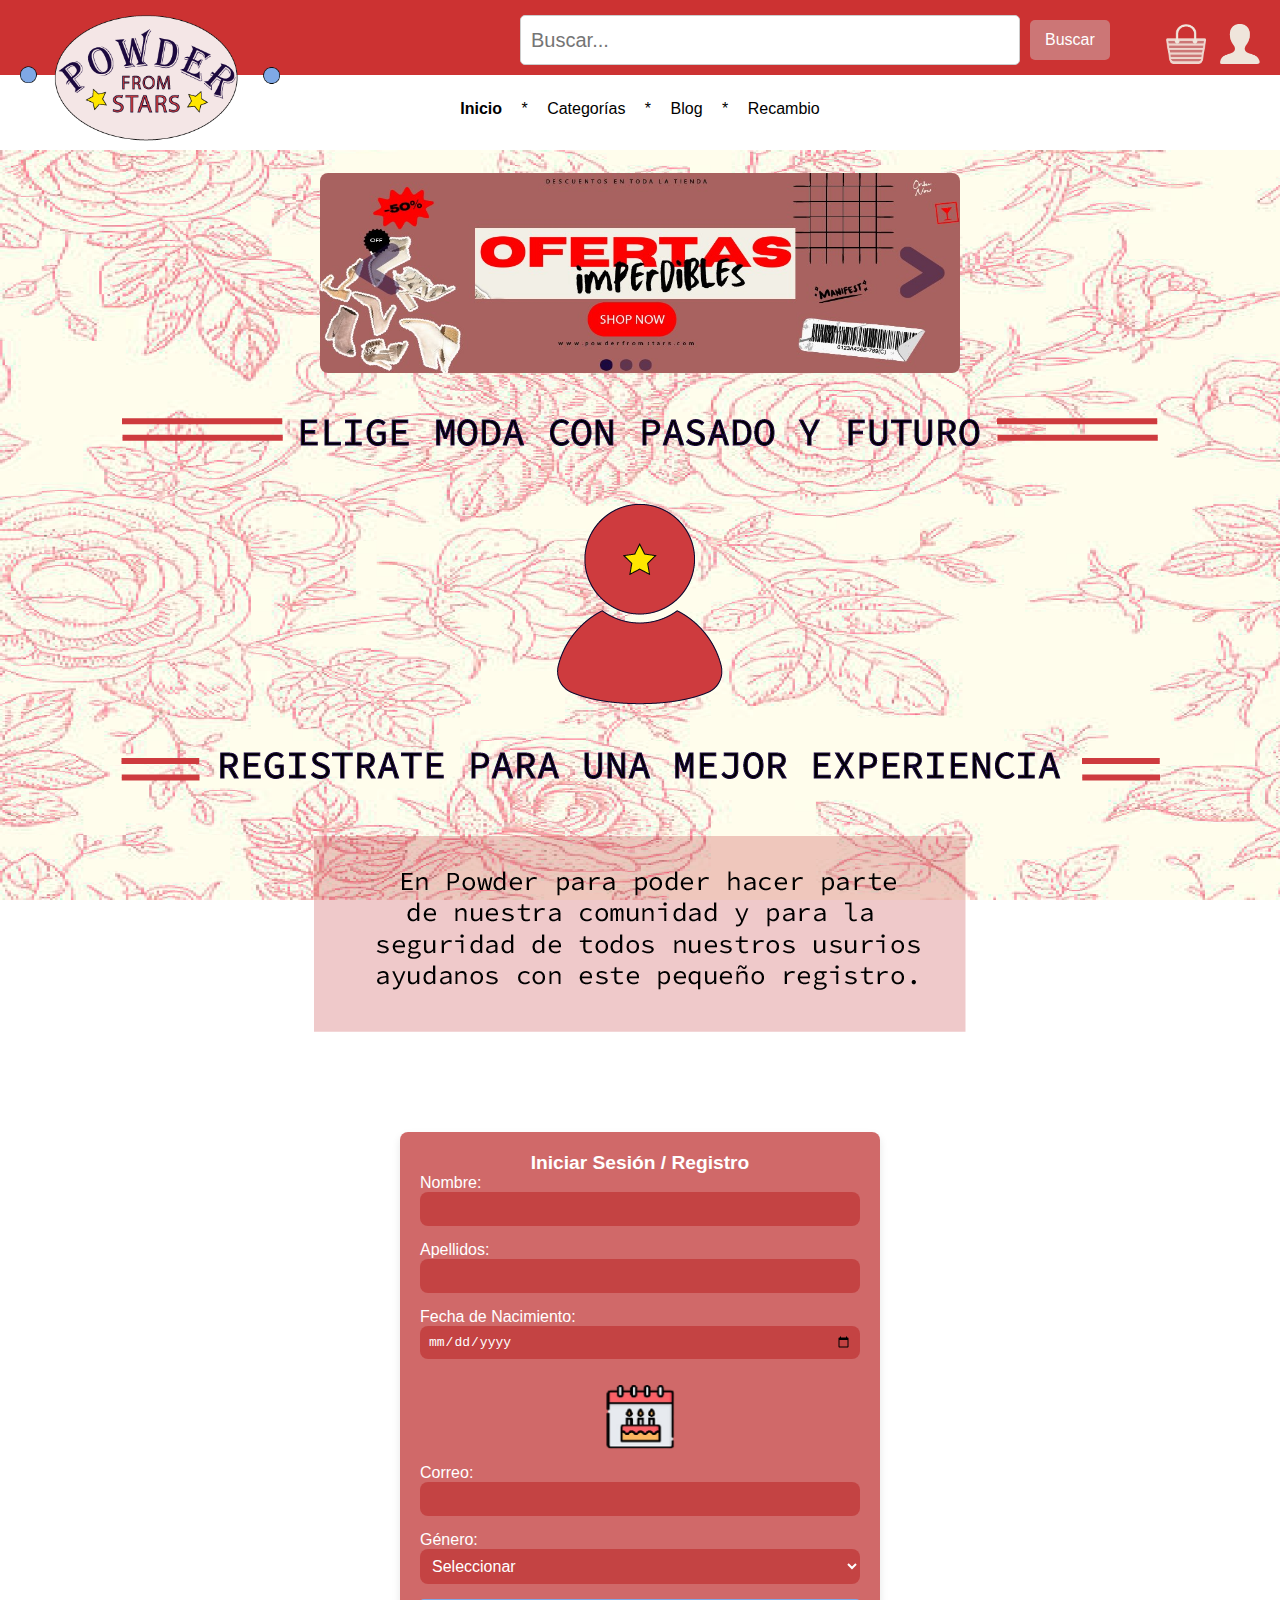
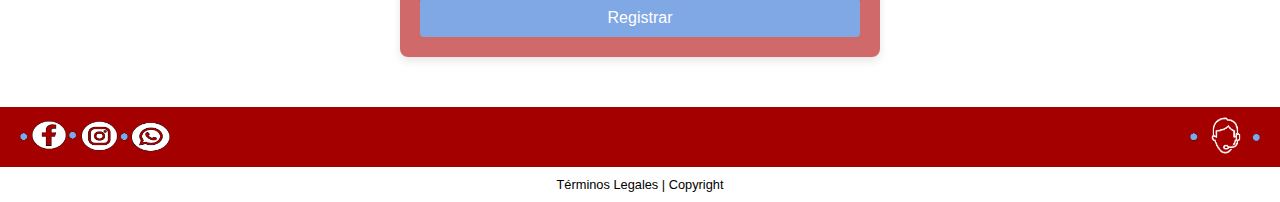
<file: index.html>
<!DOCTYPE html>
<html lang="es">
<head>
    <meta charset="UTF-8">
    <meta name="viewport" content="width=device-width, initial-scale=1.0">
    <title>Powder From Stars</title>
    <link rel="stylesheet" href="styles.css">
</head>
<body>
    <header>
        <img src="logo.png" alt="Logo" class="logo">
        <form class="search-form">
            <input type="text" class="search-input" placeholder="Buscar...">
            <button type="submit" class="search-button">Buscar</button>
        </form>
        <div class="icon-container">
            <button class="icon-button">
                <img src="icono1.png" alt="Icono 1" class="icon">
                <img src="icono2.png" alt="Icono 2" class="icon">
            </button>
        </div>
    </header>
    <div class="header-categories">
        <a href="index.html" class="category-link"><strong>Inicio</strong></a> *
        <a href="categorias.html" class="category-link">Categorías</a> *
        <a href="blog.html" class="category-link">Blog</a> *
        <a href="recambio.html" class="category-link">Recambio</a>
    </div>
    <div class="banner-container">
        <div class="banner-slides">
            <img src="promocion2.jpeg" alt="Banner 1" class="banner-image">
            <img src="promocion1.jpeg" alt="Banner 2" class="banner-image">
            <img src="promocion3.jpeg" alt="Banner 3" class="banner-image">
        </div>
    </div>
    <div class="centered-image-container">
        <img src="moda.png" alt="Imagen Centrada" class="centered-image">
    </div>
    <div class="centered-image-container">
        <img src="home1.png" alt="Imagen Centrada" class="centered-image home-button">
    </div>
    <div class="centered-image-container">
        <img src="Login.png" alt="Imagen Centrada" class="centered-image">
    </div>
    <div class="centered-image-container">
        <img src="login2.png" alt="Imagen Centrada" class="centered-image">
    </div>

    <div class="login-register-container">
        <form class="login-register-form">
            <h2 style="color: white;">Iniciar Sesión / Registro</h2>
            <label for="nombre">Nombre:</label>
            <input type="text" id="nombre" name="nombre" required>

            <label for="apellidos">Apellidos:</label>
            <input type="text" id="apellidos" name="apellidos" required>

            <label for="fechaNacimiento">Fecha de Nacimiento:</label>
            <input type="date" id="fechaNacimiento" name="fechaNacimiento" required>

            <!-- Imagen debajo del campo de Fecha de Nacimiento -->
            <div class="birthdate-image-container">
                <img src="nacimiento.png" alt="Decoración de fecha de nacimiento" class="birthdate-image">
            </div>

            <label for="correo">Correo:</label>
            <input type="email" id="correo" name="correo" required>

            <label for="genero">Género:</label>
            <select id="genero" name="genero" required>
                <option value="">Seleccionar</option>
                <option value="femenino">Femenino</option>
                <option value="masculino">Masculino</option>
                <option value="otro">Otro</option>
            </select>

            <button type="submit" class="register-button">Registrar</button>
        </form>
    </div>

    <footer>
        <div class="footer-top">
            <img src="redes.png" alt="Redes Sociales" class="social-media-icon">
            <button class="atencion-cliente-button">
                <img src="atencion.png" alt="Atención al Cliente" class="atencion-cliente-icon">
            </button>
        </div>
        <div class="footer-content">
            <p class="footer-legal">Términos Legales | Copyright</p>
        </div>
    </footer>
</body>
</html>
</file>
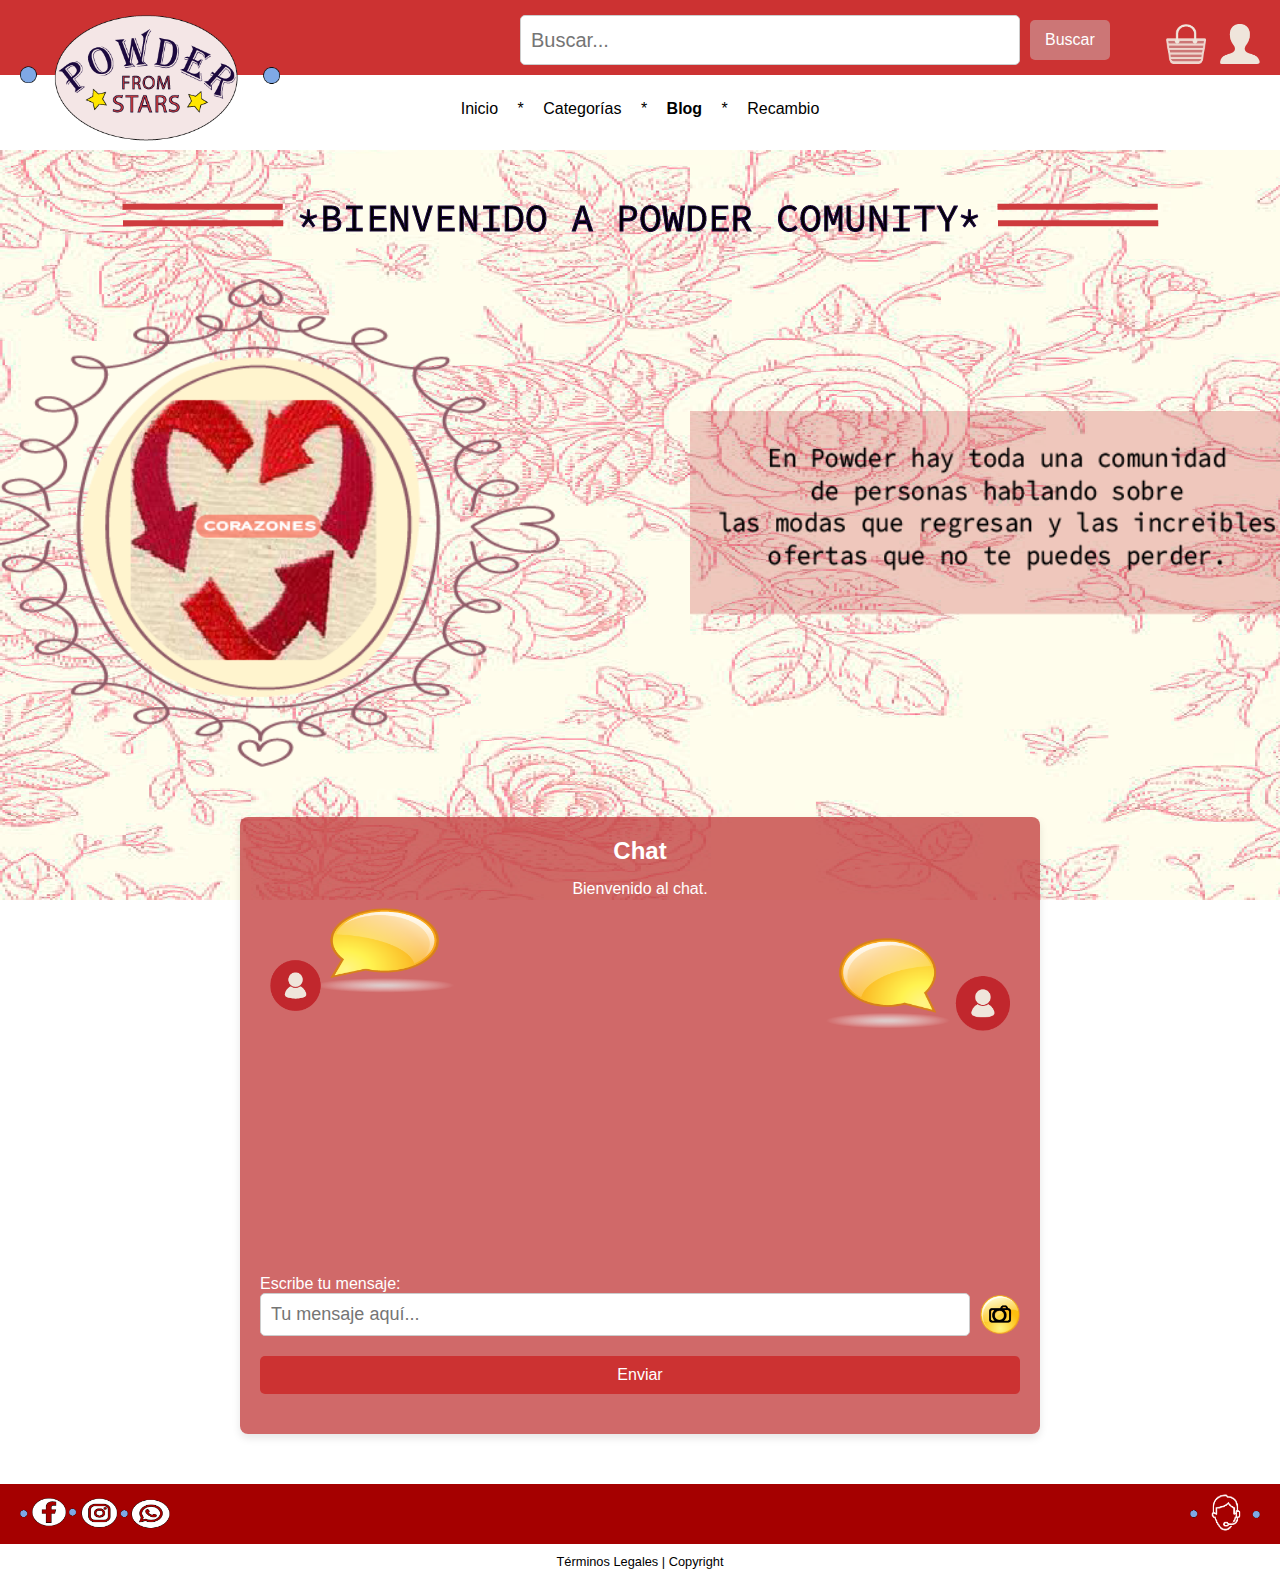
<file: blog.html>
<!DOCTYPE html>
<html lang="es">
<head>
    <meta charset="UTF-8">
    <meta name="viewport" content="width=device-width, initial-scale=1.0">
    <title>Powder From Stars</title>
    <link rel="stylesheet" href="blog.css">
</head>
<body>
    <header>
        <img src="logo.png" alt="Logo" class="logo">
        <form class="search-form">
            <input type="text" class="search-input" placeholder="Buscar...">
            <button type="submit" class="search-button">Buscar</button>
        </form>
        <div class="icon-container">
            <button class="icon-button">
                <img src="icono1.png" alt="Icono 1" class="icon">
                <img src="icono2.png" alt="Icono 2" class="icon">
            </button>
        </div>
    </header>
    <div class="header-categories">
        <a href="index.html" class="category-link">Inicio</a> *
        <a href="categorias.html" class="category-link">Categorías</a> *
        <a href="blog.html" class="category-link"><strong>Blog</strong></a> *
        <a href="recambio.html" class="category-link">Recambio</a>
    </div>

    <div class="centered-image-container">
        <img src="comunity.png" alt="Imagen Centrada" class="centered-image">
    </div>

    <div class="horizontal-icons">
        <img src="corazones.png" alt="Corazones" class="home-button">
        <img src="mensaje.png" alt="Mensaje" class="mensaje-image">
    </div>

    <div class="chat-container">
        <h2 style="color: white;">Chat</h2>
        <div class="chat-box">
            <p class="chat-message">Bienvenido al chat.</p>
            <div class="chat-images">
                <img src="chatderech.png" alt="Chat Izquierda" class="chat-image left">
                <img src="chatizqui.png" alt="Chat Derecha" class="chat-image right">
            </div>
        </div>
        <form action="#" method="post" class="chat-form">
            <label for="chat-input">Escribe tu mensaje:</label>
            <div class="input-container">
                <input type="text" id="chat-input" name="message" placeholder="Tu mensaje aquí..." required>
                <img src="foto.png" alt="Enviar" class="send-icon">
            </div>
            <button type="submit" class="send-button">Enviar</button>
        </form>
    </div>

    <footer>
        <div class="footer-top">
            <img src="redes.png" alt="Redes Sociales" class="social-media-icon">
            <button class="atencion-cliente-button">
                <img src="atencion.png" alt="Atención al Cliente" class="atencion-cliente-icon">
            </button>
        </div>
        <div class="footer-content">
            <p class="footer-legal">Términos Legales | Copyright</p>
        </div>
    </footer>
</body>
</html>
</file>
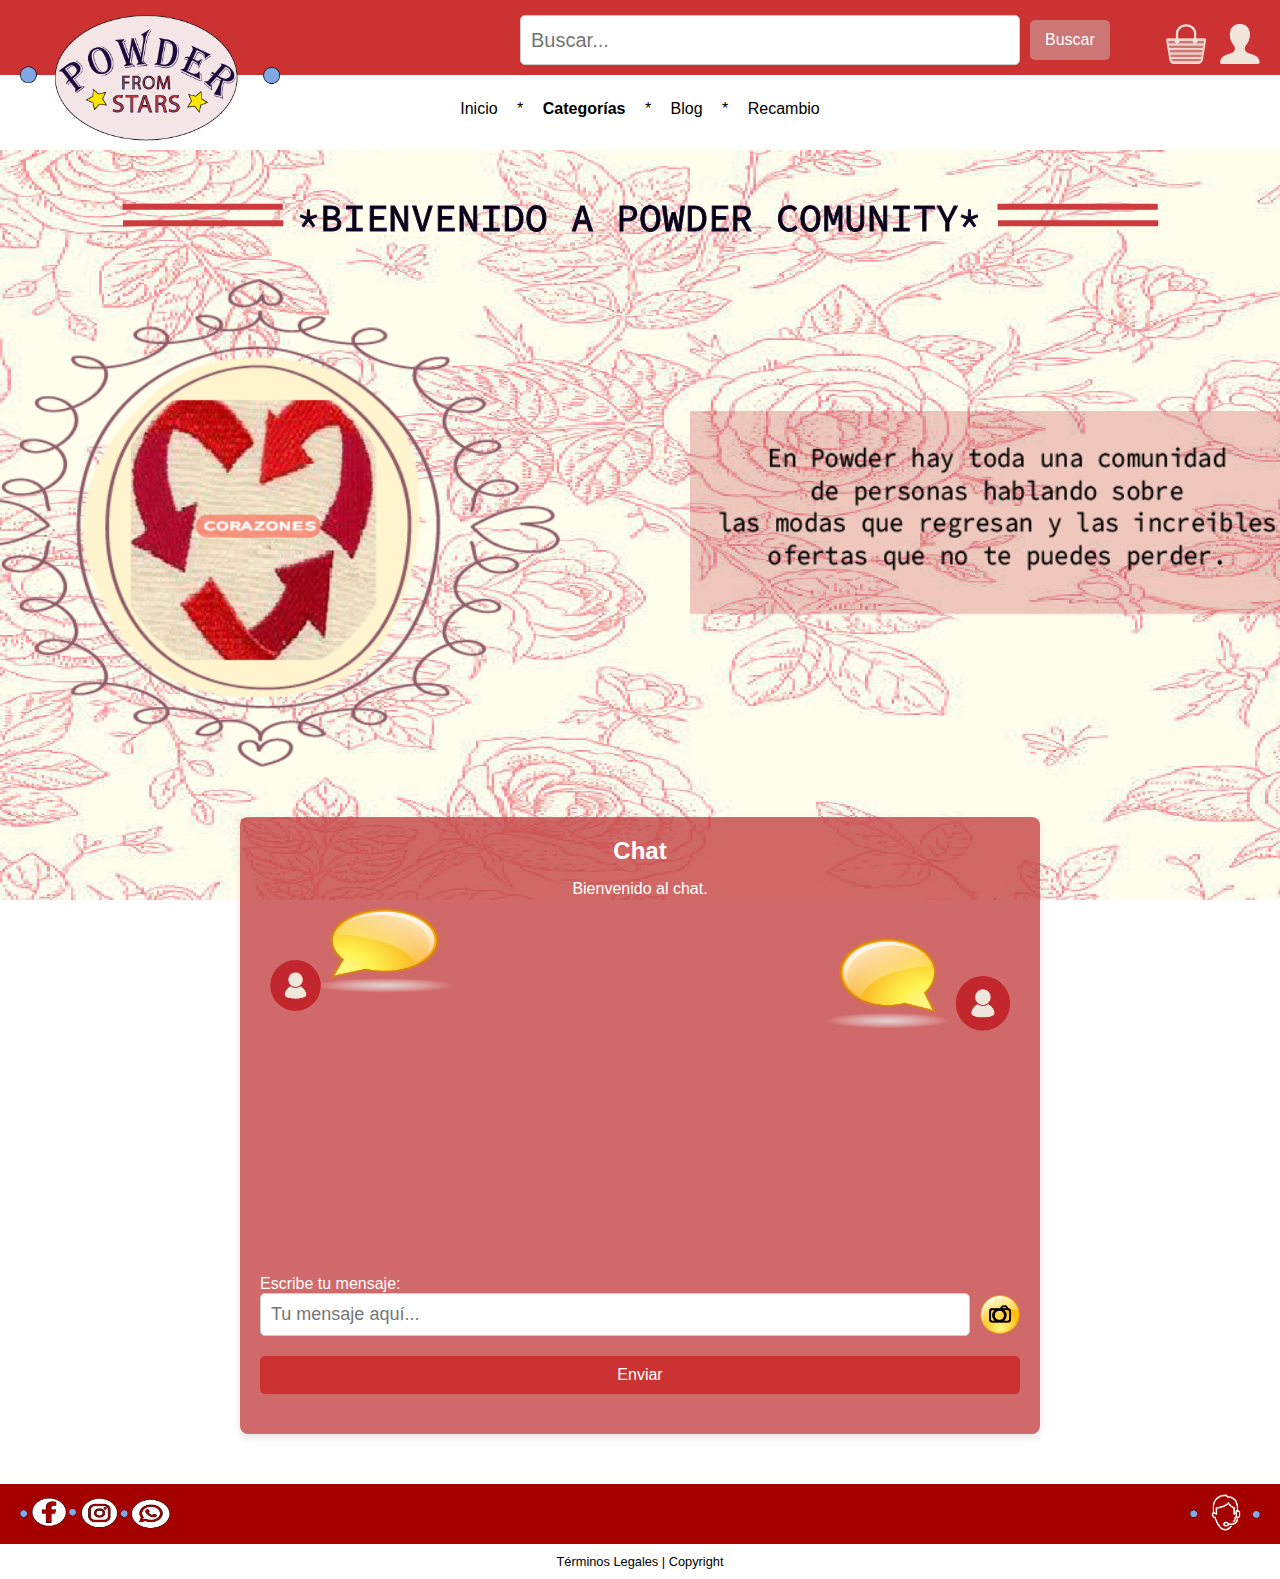
<file: categorias.html>
<!DOCTYPE html>
<html lang="es">
<head>
    <meta charset="UTF-8">
    <meta name="viewport" content="width=device-width, initial-scale=1.0">
    <title>Powder From Stars</title>
    <link rel="stylesheet" href="categorias.css">
</head>
<body>
    <header>
        <img src="logo.png" alt="Logo" class="logo">
        <form class="search-form">
            <input type="text" class="search-input" placeholder="Buscar...">
            <button type="submit" class="search-button">Buscar</button>
        </form>
        <div class="icon-container">
            <button class="icon-button">
                <img src="icono1.png" alt="Icono 1" class="icon">
                <img src="icono2.png" alt="Icono 2" class="icon">
            </button>
        </div>
    </header>
    <div class="header-categories">
        <a href="index.html" class="category-link">Inicio</a> *
        <a href="categorias.html" class="category-link"><strong>Categorías</strong></a> *
        <a href="blog.html" class="category-link">Blog</a> *
        <a href="recambio.html" class="category-link">Recambio</a>
    </div>

    <div class="centered-image-container">
        <img src="comunity.png" alt="Imagen Centrada" class="centered-image">
    </div>

    <div class="horizontal-icons">
        <img src="corazones.png" alt="Corazones" class="home-button">
        <img src="mensaje.png" alt="Mensaje" class="mensaje-image">
    </div>

    <div class="chat-container">
        <h2 style="color: white;">Chat</h2>
        <div class="chat-box">
            <p class="chat-message">Bienvenido al chat.</p>
            <div class="chat-images">
                <img src="chatderech.png" alt="Chat Izquierda" class="chat-image left">
                <img src="chatizqui.png" alt="Chat Derecha" class="chat-image right">
            </div>
        </div>
        <form action="#" method="post" class="chat-form">
            <label for="chat-input">Escribe tu mensaje:</label>
            <div class="input-container">
                <input type="text" id="chat-input" name="message" placeholder="Tu mensaje aquí..." required>
                <img src="foto.png" alt="Enviar" class="send-icon">
            </div>
            <button type="submit" class="send-button">Enviar</button>
        </form>
    </div>

    <footer>
        <div class="footer-top">
            <img src="redes.png" alt="Redes Sociales" class="social-media-icon">
            <button class="atencion-cliente-button">
                <img src="atencion.png" alt="Atención al Cliente" class="atencion-cliente-icon">
            </button>
        </div>
        <div class="footer-content">
            <p class="footer-legal">Términos Legales | Copyright</p>
        </div>
    </footer>
</body>
</html>
</file>
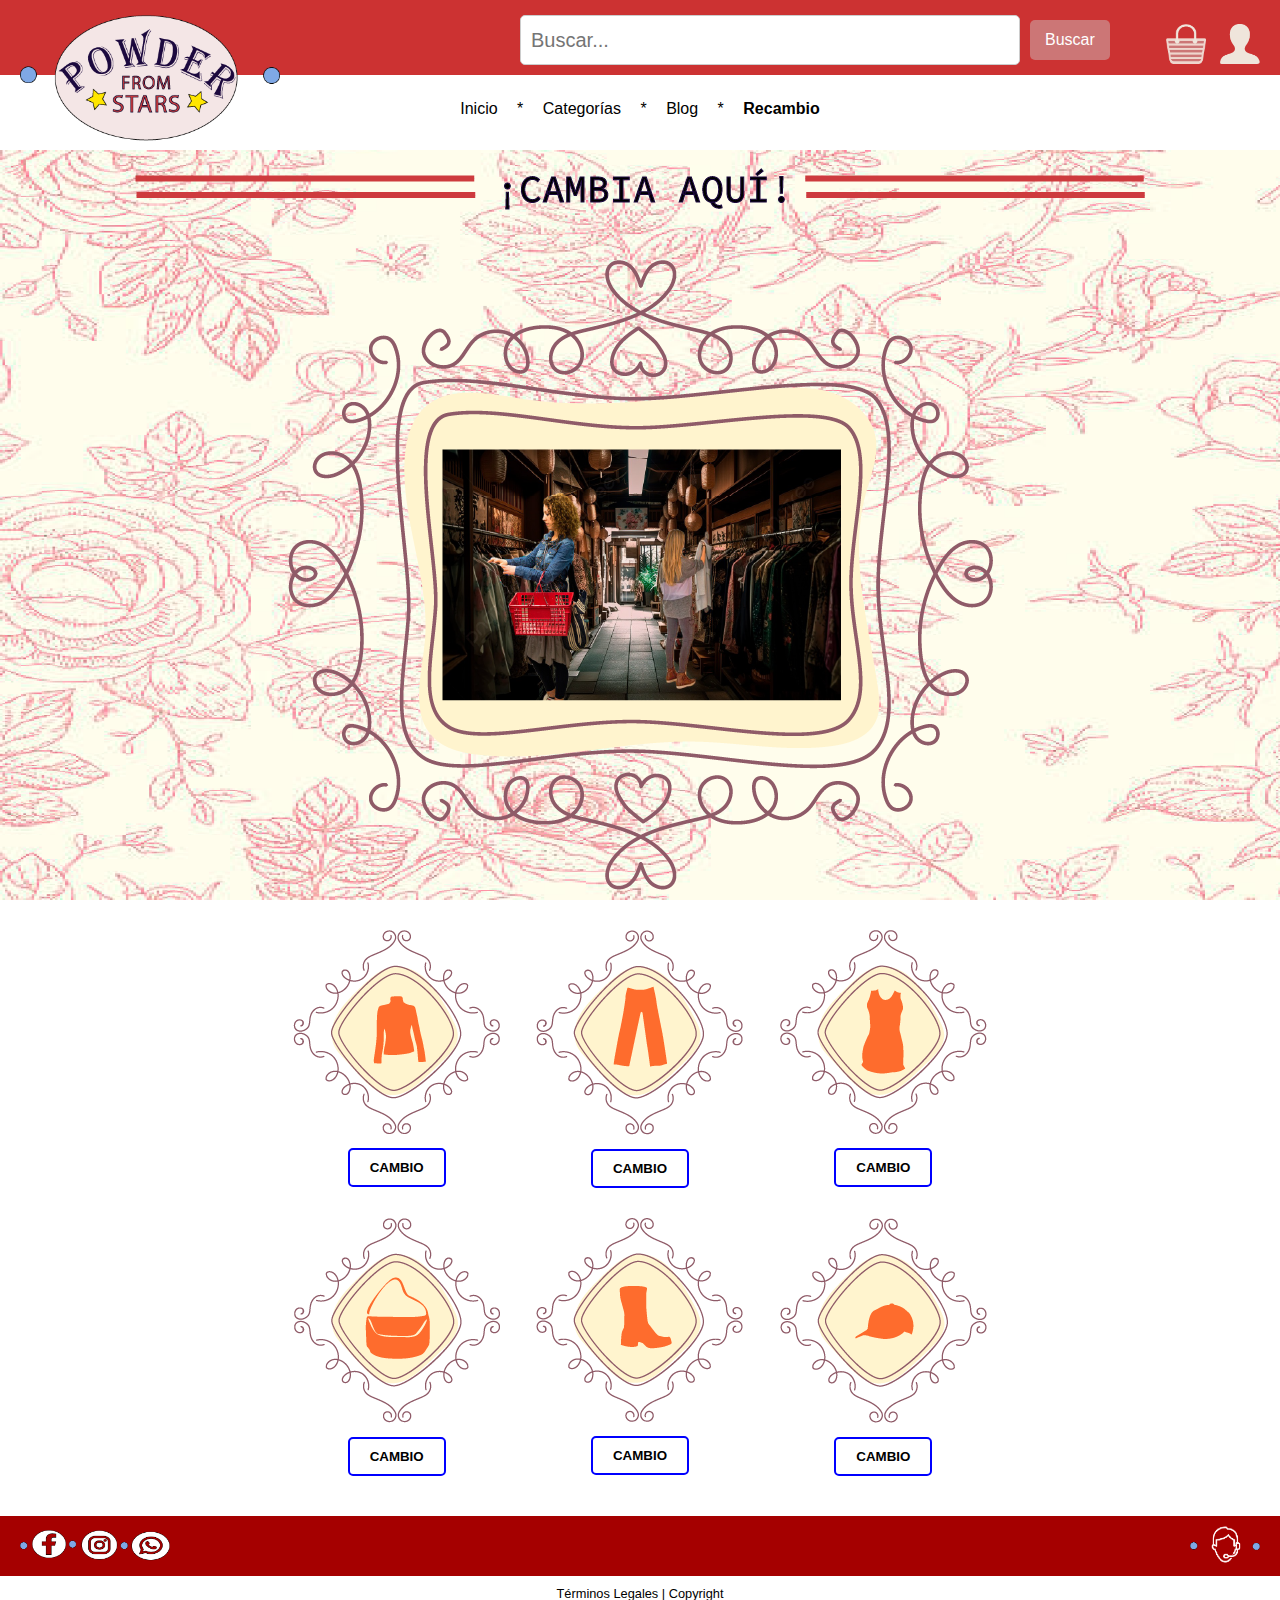
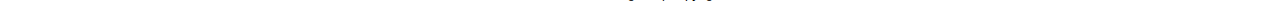
<file: recambio.html>
<!DOCTYPE html>
<html lang="es">
<head>
    <meta charset="UTF-8">
    <meta name="viewport" content="width=device-width, initial-scale=1.0">
    <title>Powder From Stars</title>
    <link rel="stylesheet" href="recambio.css">
</head>
<body>
    <header>
        <img src="logo.png" alt="Logo" class="logo">
        <form class="search-form">
            <input type="text" class="search-input" placeholder="Buscar...">
            <button type="submit" class="search-button">Buscar</button>
        </form>
        <div class="icon-container">
            <button class="icon-button">
                <img src="icono1.png" alt="Icono 1" class="icon">
                <img src="icono2.png" alt="Icono 2" class="icon">
            </button>
        </div>
    </header>
    <div class="header-categories">
        <a href="index.html" class="category-link">Inicio</a> *
        <a href="categorias.html" class="category-link">Categorías</a> *
        <a href="blog.html" class="category-link">Blog</a> *
        <a href="recambio.html" class="category-link"><strong>Recambio</strong></a>
    </div>
    <div class="centered-image-container">
        <img src="cambiaqui.png" alt="Imagen Centrada" class="centered-image">
    </div>
    <div class="centered-image-container">
        <img src="recambio.png" alt="Imagen Centrada" class="centered-image">
    </div>

    <!-- Contenedor para las imágenes con botones desplegables -->
    <div class="image-grid">
        <div class="image-item">
            <img src="cambio1.png" alt="cambio1">
            <button class="dropdown-button" onclick="toggleMenu(this)">CAMBIO</button>
            <ul class="dropdown-menu">
                <li>Información</li>
                <li>Iniciar cambio</li>
                <li>Disponibles</li>
            </ul>
        </div>
        <div class="image-item">
            <img src="cambio2.png" alt="cambio2">
            <button class="dropdown-button" onclick="toggleMenu(this)">CAMBIO</button>
            <ul class="dropdown-menu">
                <li>Información</li>
                <li>Iniciar cambio</li>
                <li>Disponibles</li>
            </ul>
        </div>
        <div class="image-item">
            <img src="cambio3.png" alt="cambio3">
            <button class="dropdown-button" onclick="toggleMenu(this)">CAMBIO</button>
            <ul class="dropdown-menu">
                <li>Información</li>
                <li>Iniciar cambio</li>
                <li>Disponibles</li>
            </ul>
        </div>
        <div class="image-item">
            <img src="cambio4.png" alt="cambio4">
            <button class="dropdown-button" onclick="toggleMenu(this)">CAMBIO</button>
            <ul class="dropdown-menu">
                <li>Información</li>
                <li>Iniciar cambio</li>
                <li>Disponibles</li>
            </ul>
        </div>
        <div class="image-item">
            <img src="cambio5.png" alt="cambio5">
            <button class="dropdown-button" onclick="toggleMenu(this)">CAMBIO</button>
            <ul class="dropdown-menu">
                <li>Información</li>
                <li>Iniciar cambio</li>
                <li>Disponibles</li>
            </ul>
        </div>
        <div class="image-item">
            <img src="cambio6.png" alt="cambio6">
            <button class="dropdown-button" onclick="toggleMenu(this)">CAMBIO</button>
            <ul class="dropdown-menu">
                <li>Información</li>
                <li>Iniciar cambio</li>
                <li>Disponibles</li>
            </ul>
        </div>
    </div>

    <footer>
        <div class="footer-top">
            <img src="redes.png" alt="Redes Sociales" class="social-media-icon">
            <button class="atencion-cliente-button">
                <img src="atencion.png" alt="Atención al Cliente" class="atencion-cliente-icon">
            </button>
        </div>
        <div class="footer-content">
            <p class="footer-legal">Términos Legales | Copyright</p>
        </div>
    </footer>

    <script>
        function toggleMenu(button) {
            const menu = button.nextElementSibling;
            menu.classList.toggle('show');
        }

        // Cierra el menú si se hace clic fuera de él
        document.addEventListener('click', function(event) {
            const dropdowns = document.querySelectorAll('.dropdown-menu');
            dropdowns.forEach(menu => {
                if (!menu.contains(event.target) && !menu.previousElementSibling.contains(event.target)) {
                    menu.classList.remove('show');
                }
            });
        });
    </script>
</body>
</html>
</file>
<file: styles.css>
* {
    margin: 0;
    padding: 0;
    box-sizing: border-box;
}

html, body {
    height: 100%;
    font-family: Arial, sans-serif;
    background-image: url('fondo.png');
    background-size: cover;
    background-repeat: no-repeat;
    background-attachment: fixed;
}

.header-categories {
    background-color: none;
    padding: 10px 20px;
    text-align: center;
    margin-top: -60px;
}

.category-link {
    margin: 0 15px;
    text-decoration: none;
    color: black;
}

.banner-container {
    overflow: hidden;
    position: relative;
    width: 50%;
    height: 200px;
    margin: 20px auto;
    margin-top: 45px;
}

.banner-slides {
    display: flex;
    animation: slide 9s infinite;
}

.banner-image {
    max-width: 500%;
    height: 200px;
    border-radius: 8px;
    flex: 0 0 100%;
}

@keyframes slide {
    0%, 10% { transform: translateX(0); }
    15%, 25% { transform: translateX(-100%); }
    30%, 40% { transform: translateX(-200%); }
    100% { transform: translateX(0); }
}

header {
    background: linear-gradient(to bottom, #CC3232 50%, white 50%);
    height: 150px;
    display: flex;
    align-items: center;
    justify-content: space-between;
    padding: 0 20px;
}

.logo {
    position: absolute;
    left: 20px;
    width: 260px;
    top: 15px;
}

.search-form {
    display: flex;
    align-items: center;
    position: relative;
    left: 500px;
    top: -35px;
    width: 600px;
}

.search-input {
    width: 500px;
    height: 50px;
    padding: 5px 10px;
    font-size: 20px;
    border: 1px solid #ccc;
    border-radius: 5px;
    outline: none;
}

.search-button {
    height: 40px;
    padding: 0 15px;
    margin-left: 10px;
    background-color: #CC7676;
    border: none;
    color: white;
    font-size: 16px;
    cursor: pointer;
    border-radius: 5px;
    transition: background-color 0.3s;
}

.icon-container {
    display: flex;
    align-items: center;
    margin-left: 15px;
}

.icon-button {
    border: none;
    background: none;
    cursor: pointer;
    position: relative;
    top: -30px;
}

.icon {
    width: 40px;
    height: 40px;
    margin-left: 10px;
    padding: 0;
    cursor: pointer;
    transition: transform 0.3s;
}

.footer-top {
    display: flex;
    justify-content: space-between;
    align-items: center;
    height: 60px;
    background-color: #A50000;
    padding: 0 20px;
}

.social-media-icon {
    width: 150px;
    transition: transform 0.3s; /* Agrega transición para efecto de botón */
}

.atencion-cliente-button {
    background: none;
    border: none;
    cursor: pointer;
}

.atencion-cliente-icon {
    width: 70px;
    transition: transform 0.3s; /* Transición para efecto de botón */
}

.footer-content {
    display: flex;
    justify-content: center;
    align-items: center;
    background-color: white;
    padding: 10px;
    font-size: 0.8em;
    color: black;
}

.centered-image-container {
    display: flex;
    justify-content: center;
    margin: 20px 0;
    
}

.centered-image {
    max-width: 100%;
    height: auto;
    margin-top: 20px;
}

.login-register-container {
    display: flex;
    justify-content: center;
    margin-top: 100px;
    margin-bottom: 50px;
}

.login-register-form {
    background-color: rgba(196, 67, 67, 0.8);
    padding: 20px;
    border-radius: 8px;
    width: 480px;
    box-shadow: 0 4px 8px rgba(0, 0, 0, 0.1);
}

.login-register-form h2 {
    text-align: center;
    color: white;
    font-size: 1.2em;
}

.login-register-form label {
    color: white;
}

.login-register-form input,
.login-register-form select {
    width: 100%;
    padding: 8px;
    margin-bottom: 15px;
    border: none;
    border-radius: 8px;
    background-color: #C44343;
    color: white;
    font-size: 1em;
    outline: none;
}

.register-button {
    width: 100%;
    padding: 10px;
    background-color: #7FA8E5;
    color: white;
    font-size: 1em;
    border: none;
    border-radius: 4px;
    cursor: pointer;
    transition: background-color 0.3s;

}

/* Estilos para la imagen debajo de la fecha de nacimiento */
.birthdate-image-container {
    text-align: center;
    margin-top: 10px;
    margin-bottom: 10px;
}

.birthdate-image {
    width: 90px; /* Ajusta el tamaño de la imagen según tus necesidades */
    height: auto;
}


/* Efecto de botón al pasar el mouse */
.centered-image.home-button:hover,
.icon:hover,
.social-media-icon:hover,
.atencion-cliente-icon:hover {
    transform: scale(1.1); /* Aumenta ligeramente el tamaño al pasar el mouse */
    transition: transform 0.3s ease; /* Transición suave de 0.3 segundos */
    cursor: pointer;
}
</file>
<file: blog.css>
/* Estilos generales */
* {
    margin: 0;
    padding: 0;
    box-sizing: border-box;
}

html, body {
    height: 100%;
    font-family: Arial, sans-serif;
    background-image: url('fondo.png');
    background-size: cover;
    background-repeat: no-repeat;
    background-attachment: fixed;
}

/* Categorías del encabezado */
.header-categories {
    padding: 10px 20px;
    text-align: center;
    margin-top: -60px;
}

.category-link {
    margin: 0 15px;
    text-decoration: none;
    color: black;
}

/* Header */
header {
    background: linear-gradient(to bottom, #CC3232 50%, white 50%);
    height: 150px;
    display: flex;
    align-items: center;
    justify-content: space-between;
    padding: 0 20px;
}

.logo {
    position: absolute;
    left: 20px;
    width: 260px;
    top: 15px;
}

.search-form {
    display: flex;
    align-items: center;
    position: relative;
    left: 500px;
    top: -35px;
    width: 600px;
}

.search-input {
    width: 500px;
    height: 50px;
    padding: 5px 10px;
    font-size: 20px;
    border: 1px solid #ccc;
    border-radius: 5px;
    outline: none;
}

.search-button {
    height: 40px;
    padding: 0 15px;
    margin-left: 10px;
    background-color: #CC7676;
    border: none;
    color: white;
    font-size: 16px;
    cursor: pointer;
    border-radius: 5px;
    transition: background-color 0.3s;
}

.icon-container {
    display: flex;
    align-items: center;
    margin-left: 15px;
}

.icon-button {
    border: none;
    background: none;
    cursor: pointer;
    position: relative;
    top: -30px;
}

.icon {
    width: 40px;
    height: 40px;
    margin-left: 10px;
    padding: 0;
    cursor: pointer;
    transition: transform 0.3s;
}

/* Contenedor de imágenes en línea */
.horizontal-icons {
    display: flex;
    align-items: center;
    justify-content: center;
    gap: 10px;
    margin-top: 30px;
}

.home-button {
    width: 600px;
    margin-left: -150px;
}

/* Efecto de hover */
.home-button:hover {
    transform: scale(1.1);
    transition: transform 0.3s ease;
    cursor: pointer;
}

.mensaje-image {
    width: 600px;
    position: relative;
    top: -10px;
    right: -120px;
}

/* Footer */
.footer-top {
    display: flex;
    justify-content: space-between;
    align-items: center;
    height: 60px;
    background-color: #A50000;
    padding: 0 20px;
}

.social-media-icon {
    width: 150px;
    transition: transform 0.3s;
}

.atencion-cliente-button {
    background: none;
    border: none;
    cursor: pointer;
}

.atencion-cliente-icon {
    width: 70px;
    transition: transform 0.3s;
}

.footer-content {
    display: flex;
    justify-content: center;
    align-items: center;
    background-color: white;
    padding: 10px;
    font-size: 0.8em;
    color: black;
}

.centered-image-container {
    display: flex;
    justify-content: center;
    margin: 20px 0;
}

.centered-image {
    max-width: 100%;
    height: auto;
    margin-top: 50px;
}

/* Estilos del chat */
.chat-container {
    display: flex;
    flex-direction: column;
    align-items: center;
    background-color: rgba(196, 67, 67, 0.8);
    padding: 20px;
    border-radius: 8px;
    width: 800px; /* Aumenta el ancho del contenedor del chat */
    margin: 50px auto;
    box-shadow: 0 4px 8px rgba(0, 0, 0, 0.1);
    color: white;
}

.chat-box {
    background-color: none;
    color: white;
    text-align: center;
    height: 400px; /* Aumenta la altura de la caja de chat */
    overflow-y: auto;
    padding: 10px;
    border-radius: 4px;
    margin-bottom: 10px;
    width: 100%;
}

.chat-images {
    display: flex;
    justify-content: space-between; /* Coloca las imágenes a los extremos */
    margin: 10px 0; /* Espacio entre las imágenes y el resto del contenido */
}

.chat-image {
    width: 25%; /* Ajusta el tamaño de las imágenes como prefieras */
    height: auto; /* Mantiene la relación de aspecto */
}

.chat-image.left {
    margin-bottom: 20px; /* Ajusta el valor según lo necesites */
}

.chat-image.right {
    margin-bottom: 0; /* O puedes ajustar este valor si también quieres margen */
    margin-top: 30px;
}

.chat-message {
    margin: 5px 0;
}

.chat-form {
    display: flex;
    flex-direction: column;
    width: 100%;
    margin-bottom: 20px; /* Espacio adicional debajo de la barra de entrada */
}

.input-container {
    display: flex;
    align-items: center;
    width: 100%;
}

#chat-input {
    flex: 1;
    padding: 10px; /* Aumenta el padding del input */
    font-size: 18px; /* Ajusta el tamaño de la fuente del input */
    border: 1px solid #ccc;
    border-radius: 5px;
    margin-right: 10px; /* Espacio entre el input y el ícono de enviar */
}

.send-button {
    background-color: #CC3232;
    color: white;
    border: none;
    padding: 10px 15px; /* Aumenta el tamaño del botón de enviar */
    border-radius: 5px;
    cursor: pointer;
    font-size: 16px; /* Aumenta el tamaño de la fuente */
    margin-top: 20px;
}

/* Efecto hover en botón de enviar */
.send-button:hover {
    background-color: #A50000;
    transition: background-color 0.3s;
}

/* Estilos para el icono de enviar */
.send-icon {
    width: 40px; /* Ajusta el tamaño del ícono de enviar */
    height: auto;
    cursor: pointer;
}
</file>
<file: categorias.css>
/* Estilos generales */
* {
    margin: 0;
    padding: 0;
    box-sizing: border-box;
}

html, body {
    height: 100%;
    font-family: Arial, sans-serif;
    background-image: url('fondo.png');
    background-size: cover;
    background-repeat: no-repeat;
    background-attachment: fixed;
}

/* Categorías del encabezado */
.header-categories {
    padding: 10px 20px;
    text-align: center;
    margin-top: -60px;
}

.category-link {
    margin: 0 15px;
    text-decoration: none;
    color: black;
}

/* Header */
header {
    background: linear-gradient(to bottom, #CC3232 50%, white 50%);
    height: 150px;
    display: flex;
    align-items: center;
    justify-content: space-between;
    padding: 0 20px;
}

.logo {
    position: absolute;
    left: 20px;
    width: 260px;
    top: 15px;
}

.search-form {
    display: flex;
    align-items: center;
    position: relative;
    left: 500px;
    top: -35px;
    width: 600px;
}

.search-input {
    width: 500px;
    height: 50px;
    padding: 5px 10px;
    font-size: 20px;
    border: 1px solid #ccc;
    border-radius: 5px;
    outline: none;
}

.search-button {
    height: 40px;
    padding: 0 15px;
    margin-left: 10px;
    background-color: #CC7676;
    border: none;
    color: white;
    font-size: 16px;
    cursor: pointer;
    border-radius: 5px;
    transition: background-color 0.3s;
}

.icon-container {
    display: flex;
    align-items: center;
    margin-left: 15px;
}

.icon-button {
    border: none;
    background: none;
    cursor: pointer;
    position: relative;
    top: -30px;
}

.icon {
    width: 40px;
    height: 40px;
    margin-left: 10px;
    padding: 0;
    cursor: pointer;
    transition: transform 0.3s;
}

/* Contenedor de imágenes en línea */
.horizontal-icons {
    display: flex;
    align-items: center;
    justify-content: center;
    gap: 10px;
    margin-top: 30px;
}

.home-button {
    width: 600px;
    margin-left: -150px;
}

/* Efecto de hover */
.home-button:hover {
    transform: scale(1.1);
    transition: transform 0.3s ease;
    cursor: pointer;
}

.mensaje-image {
    width: 600px;
    position: relative;
    top: -10px;
    right: -120px;
}

/* Footer */
.footer-top {
    display: flex;
    justify-content: space-between;
    align-items: center;
    height: 60px;
    background-color: #A50000;
    padding: 0 20px;
}

.social-media-icon {
    width: 150px;
    transition: transform 0.3s;
}

.atencion-cliente-button {
    background: none;
    border: none;
    cursor: pointer;
}

.atencion-cliente-icon {
    width: 70px;
    transition: transform 0.3s;
}

.footer-content {
    display: flex;
    justify-content: center;
    align-items: center;
    background-color: white;
    padding: 10px;
    font-size: 0.8em;
    color: black;
}

.centered-image-container {
    display: flex;
    justify-content: center;
    margin: 20px 0;
}

.centered-image {
    max-width: 100%;
    height: auto;
    margin-top: 50px;
}

/* Estilos del chat */
.chat-container {
    display: flex;
    flex-direction: column;
    align-items: center;
    background-color: rgba(196, 67, 67, 0.8);
    padding: 20px;
    border-radius: 8px;
    width: 800px; /* Aumenta el ancho del contenedor del chat */
    margin: 50px auto;
    box-shadow: 0 4px 8px rgba(0, 0, 0, 0.1);
    color: white;
}

.chat-box {
    background-color: none;
    color: white;
    text-align: center;
    height: 400px; /* Aumenta la altura de la caja de chat */
    overflow-y: auto;
    padding: 10px;
    border-radius: 4px;
    margin-bottom: 10px;
    width: 100%;
}

.chat-images {
    display: flex;
    justify-content: space-between; /* Coloca las imágenes a los extremos */
    margin: 10px 0; /* Espacio entre las imágenes y el resto del contenido */
}

.chat-image {
    width: 25%; /* Ajusta el tamaño de las imágenes como prefieras */
    height: auto; /* Mantiene la relación de aspecto */
}

.chat-image.left {
    margin-bottom: 20px; /* Ajusta el valor según lo necesites */
}

.chat-image.right {
    margin-bottom: 0; /* O puedes ajustar este valor si también quieres margen */
    margin-top: 30px;
}

.chat-message {
    margin: 5px 0;
}

.chat-form {
    display: flex;
    flex-direction: column;
    width: 100%;
    margin-bottom: 20px; /* Espacio adicional debajo de la barra de entrada */
}

.input-container {
    display: flex;
    align-items: center;
    width: 100%;
}

#chat-input {
    flex: 1;
    padding: 10px; /* Aumenta el padding del input */
    font-size: 18px; /* Ajusta el tamaño de la fuente del input */
    border: 1px solid #ccc;
    border-radius: 5px;
    margin-right: 10px; /* Espacio entre el input y el ícono de enviar */
}

.send-button {
    background-color: #CC3232;
    color: white;
    border: none;
    padding: 10px 15px; /* Aumenta el tamaño del botón de enviar */
    border-radius: 5px;
    cursor: pointer;
    font-size: 16px; /* Aumenta el tamaño de la fuente */
    margin-top: 20px;
}

/* Efecto hover en botón de enviar */
.send-button:hover {
    background-color: #A50000;
    transition: background-color 0.3s;
}

/* Estilos para el icono de enviar */
.send-icon {
    width: 40px; /* Ajusta el tamaño del ícono de enviar */
    height: auto;
    cursor: pointer;
}
</file>
<file: recambio.css>
* {
    margin: 0;
    padding: 0;
    box-sizing: border-box;
}

html, body {
    height: 100%;
    font-family: Arial, sans-serif;
    background-image: url('fondo.png');
    background-size: cover;
    background-repeat: no-repeat;
    background-attachment: fixed;
}

.header-categories {
    padding: 10px 20px;
    text-align: center;
    margin-top: -60px;
}

.category-link {
    margin: 0 15px;
    text-decoration: none;
    color: black;
}

header {
    background: linear-gradient(to bottom, #CC3232 50%, white 50%);
    height: 150px;
    display: flex;
    align-items: center;
    justify-content: space-between;
    padding: 0 20px;
}

.logo {
    position: absolute;
    left: 20px;
    width: 260px;
    top: 15px;
}

.search-form {
    display: flex;
    align-items: center;
    position: relative;
    left: 500px;
    top: -35px;
    width: 600px;
}

.search-input {
    width: 500px;
    height: 50px;
    padding: 5px 10px;
    font-size: 20px;
    border: 1px solid #ccc;
    border-radius: 5px;
    outline: none;
}

.search-button {
    height: 40px;
    padding: 0 15px;
    margin-left: 10px;
    background-color: #CC7676;
    border: none;
    color: white;
    font-size: 16px;
    cursor: pointer;
    border-radius: 5px;
    transition: background-color 0.3s;
}

.icon-container {
    display: flex;
    align-items: center;
    margin-left: 15px;
}

.icon-button {
    border: none;
    background: none;
    cursor: pointer;
    position: relative;
    top: -30px;
}

.icon {
    width: 40px;
    height: 40px;
    margin-left: 10px;
    padding: 0;
    cursor: pointer;
    transition: transform 0.3s;
}

.footer-top {
    display: flex;
    justify-content: space-between;
    align-items: center;
    height: 60px;
    background-color: #A50000;
    padding: 0 20px;
}

.social-media-icon {
    width: 150px;
    transition: transform 0.3s;
}

.atencion-cliente-button {
    background: none;
    border: none;
    cursor: pointer;
}

.atencion-cliente-icon {
    width: 70px;
    transition: transform 0.3s;
}

.footer-content {
    display: flex;
    justify-content: center;
    align-items: center;
    background-color: white;
    padding: 10px;
    font-size: 0.8em;
    color: black;
}

.centered-image-container {
    display: flex;
    justify-content: center;
    margin: 20px 0;
}

.centered-image {
    max-width: 100%;
    height: auto;
    margin-top: 20px;
}

.image-grid {
    display: grid;
    grid-template-columns: repeat(3, 1fr);
    gap: 30px;
    max-width: 700px;
    margin: 40px auto;
}

.image-item {
    position: relative;
    text-align: center;
}

.dropdown-button {
    background-color: transparent;
    color: black;
    border: 2px solid blue;
    padding: 10px 20px;
    cursor: pointer;
    margin-top: 10px;
    border-radius: 5px;
    transition: background-color 0.3s, color 0.3s;
    font-weight: bold;
    text-transform: uppercase;
}

.dropdown-button:hover {
    background-color: #A50000;
    color: white;
}

.dropdown-menu {
    display: none;
    position: absolute;
    top: 100%;
    left: 50%;
    transform: translateX(-50%);
    background-color: #A50000;
    color: white;
    padding: 10px;
    border-radius: 5px;
    margin-top: 5px;
    list-style: none;
}

.dropdown-menu.show {
    display: block;
    z-index: 10;
}

.dropdown-menu li {
    padding: 5px;
    cursor: pointer;
}

.dropdown-menu li:hover {
    background-color: #CC7676;
}
</file>
